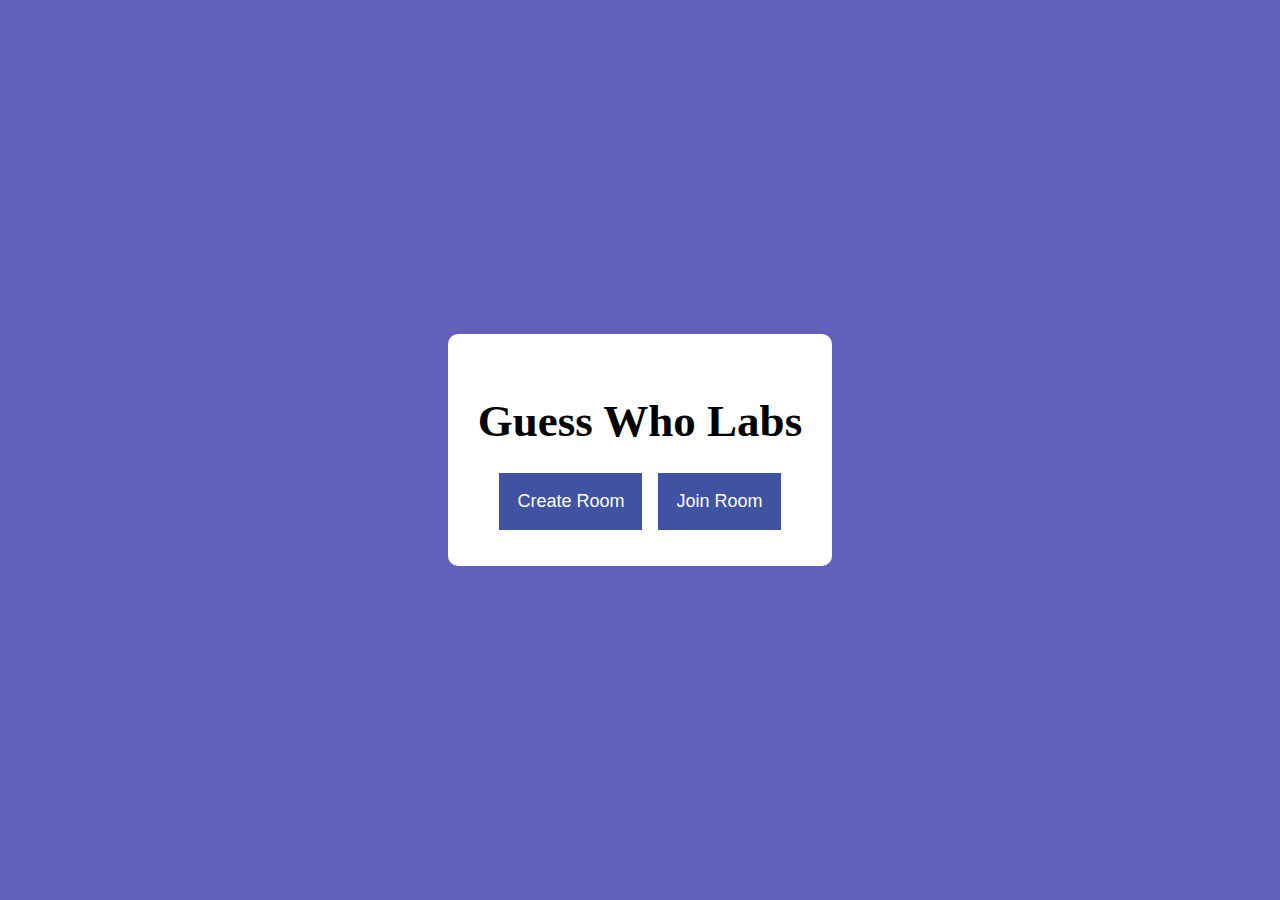
<file: index.html>
<!DOCTYPE html>
<html lang="en">
<head>
    <meta charset="UTF-8">
    <meta name="viewport" content="width=device-width, initial-scale=1.0">
    <title>GuessWho</title>
    <!-- link css file for styling -->
    <link rel = "stylesheet" href = "style.css">
</head>
<body>
    <!-- put components in a container -->
    <div class="container">
        <h1>Guess Who Labs</h1>
        <!-- button for creating a new room -->
        <button id = "createRoom">Create Room</button>
        <!-- button for joining an existing room -->
        <button id = "joinRoom">Join Room</button>
    </div>
    <script src="index.js"></script>
</body>
</html>
</file>
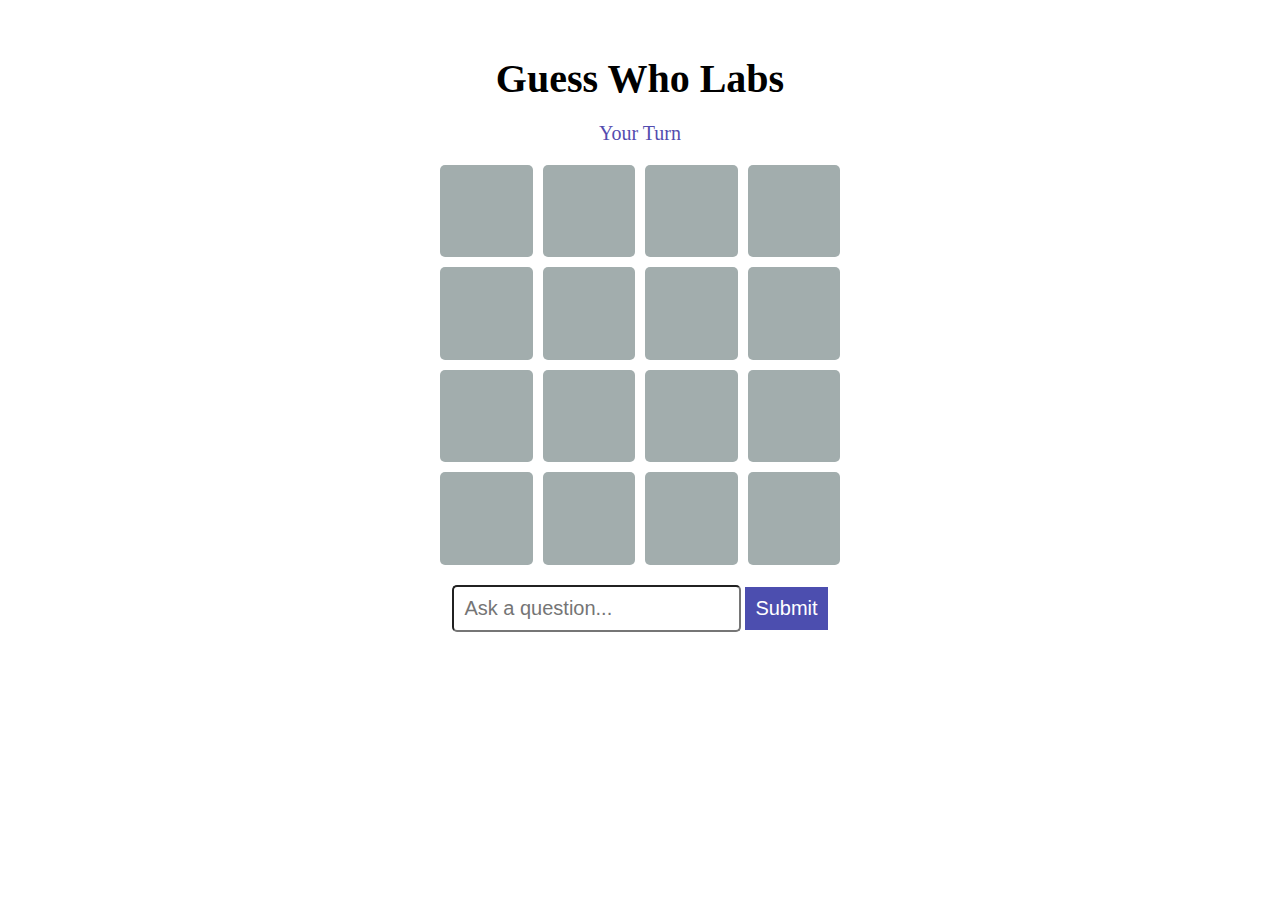
<file: gameboard/gameboard.html>
<!DOCTYPE html>
<html lang="en">
<head>
    <meta charset="UTF-8">
    <meta name="viewport" content="width=device-width, initial-scale=1.0">
    <title>Game Board</title>
    <!-- link stylesheet -->
    <link rel="stylesheet" href="gameboard.css">
</head>
<body>
    <div class="game-container">
        <!-- shows title -->
        <h1>Guess Who Labs</h1>
        <!-- shows text indicating who's turn it is -->
        <p id="turnIndicator">Your Turn</p>
        <!-- main board made up of card components -->
        <div class="board">
            <!-- create a 4x4 board of 16 cards 
            and give each card a data id -->
            <div class="card" data-id="1"></div>
            <div class="card" data-id="2"></div>
            <div class="card" data-id="3"></div>
            <div class="card" data-id="4"></div>
            <div class="card" data-id="5"></div>
            <div class="card" data-id="6"></div>
            <div class="card" data-id="7"></div>
            <div class="card" data-id="8"></div>
            <div class="card" data-id="9"></div>
            <div class="card" data-id="10"></div>
            <div class="card" data-id="11"></div>
            <div class="card" data-id="12"></div>
            <div class="card" data-id="13"></div>
            <div class="card" data-id="14"></div>
            <div class="card" data-id="15"></div>
            <div class="card" data-id="16"></div>
        </div>
        <!-- container for question input -->
        <div class="input-area">
            <!-- input area for question -->
            <input type="text" id="questionInput" placeholder="Ask a question..." />
            <!-- button to send question to other player -->
            <button id="questionButton">Submit</button>
        </div>
    </div>
    <!-- link gameboard js file -->
    <script src="gameboard.js"></script>
</body>
</html>
</file>
<file: style.css>
body {
    margin: 0;
    padding: 0;
    background-color: rgb(97, 97, 186);
    display: flex;
    justify-content: center;
    align-items: center;
    height: 100vh;
}
.container {
    text-align: center;
    background: white;
    padding: 30px;
    border-radius: 10px;
}
h1 {
    font-size: 45px;
    color: black;
    margin-bottom: 20px;
}
button {
    border: none;
    background-color: #4052a2;
    color: white;
    padding: 18px;
    margin: 6px;
    font-size: 18px;
    cursor: pointer;
}
button:hover {
    background-color: #5769b9;
}
</file>
<file: gameboard/gameboard.css>
body {
    background-color: white;
    display: flex;
    justify-content: center;
}

.game-container {
    text-align: center;
    background: white;
    padding: 20px;
    width: 400px;
}

h1 {
    font-size: 40px;
    color: black;
    margin-bottom: 10px;
}

#turnIndicator {
    font-size: 20px;
    margin-bottom: 20px;
    color: #534caf;
}

.board {
    display: grid;
    grid-template-columns: repeat(4, 1fr);
    gap: 10px;
    margin-bottom: 20px;
}

.card {
    padding-top: 100%; 
    background-color: #a2adad;
    border-radius: 5px;
    cursor: pointer;
    position: relative;
}

.card:hover {
    background-color: #afb6b6;
}

input{
    padding: 10px;
    border-radius: 5px;
    font-size: 20px;
}

button {
    background-color: #4c4eaf;
    color: white;
    border: none;
    padding: 10px;
    font-size: 20px;
    cursor: pointer;
}

button:hover {
    background-color: #6263ac;
}
</file>
